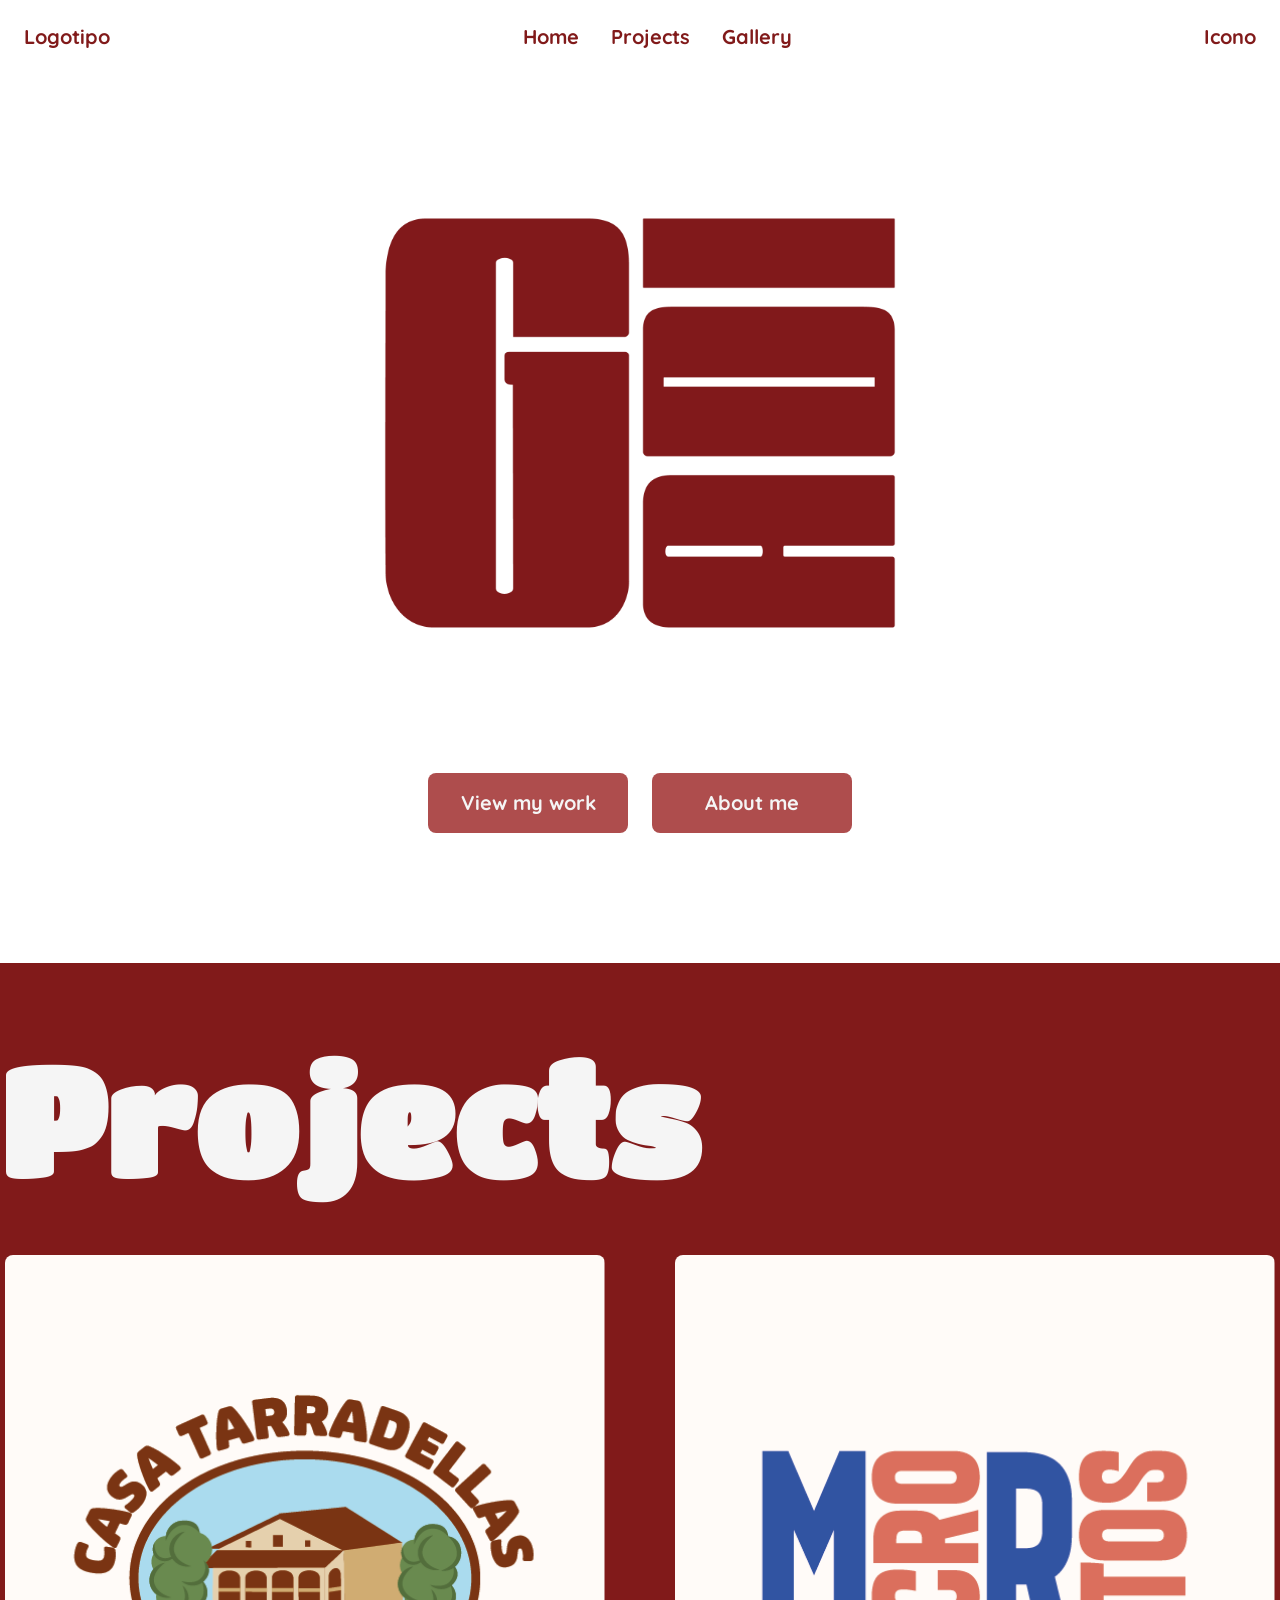
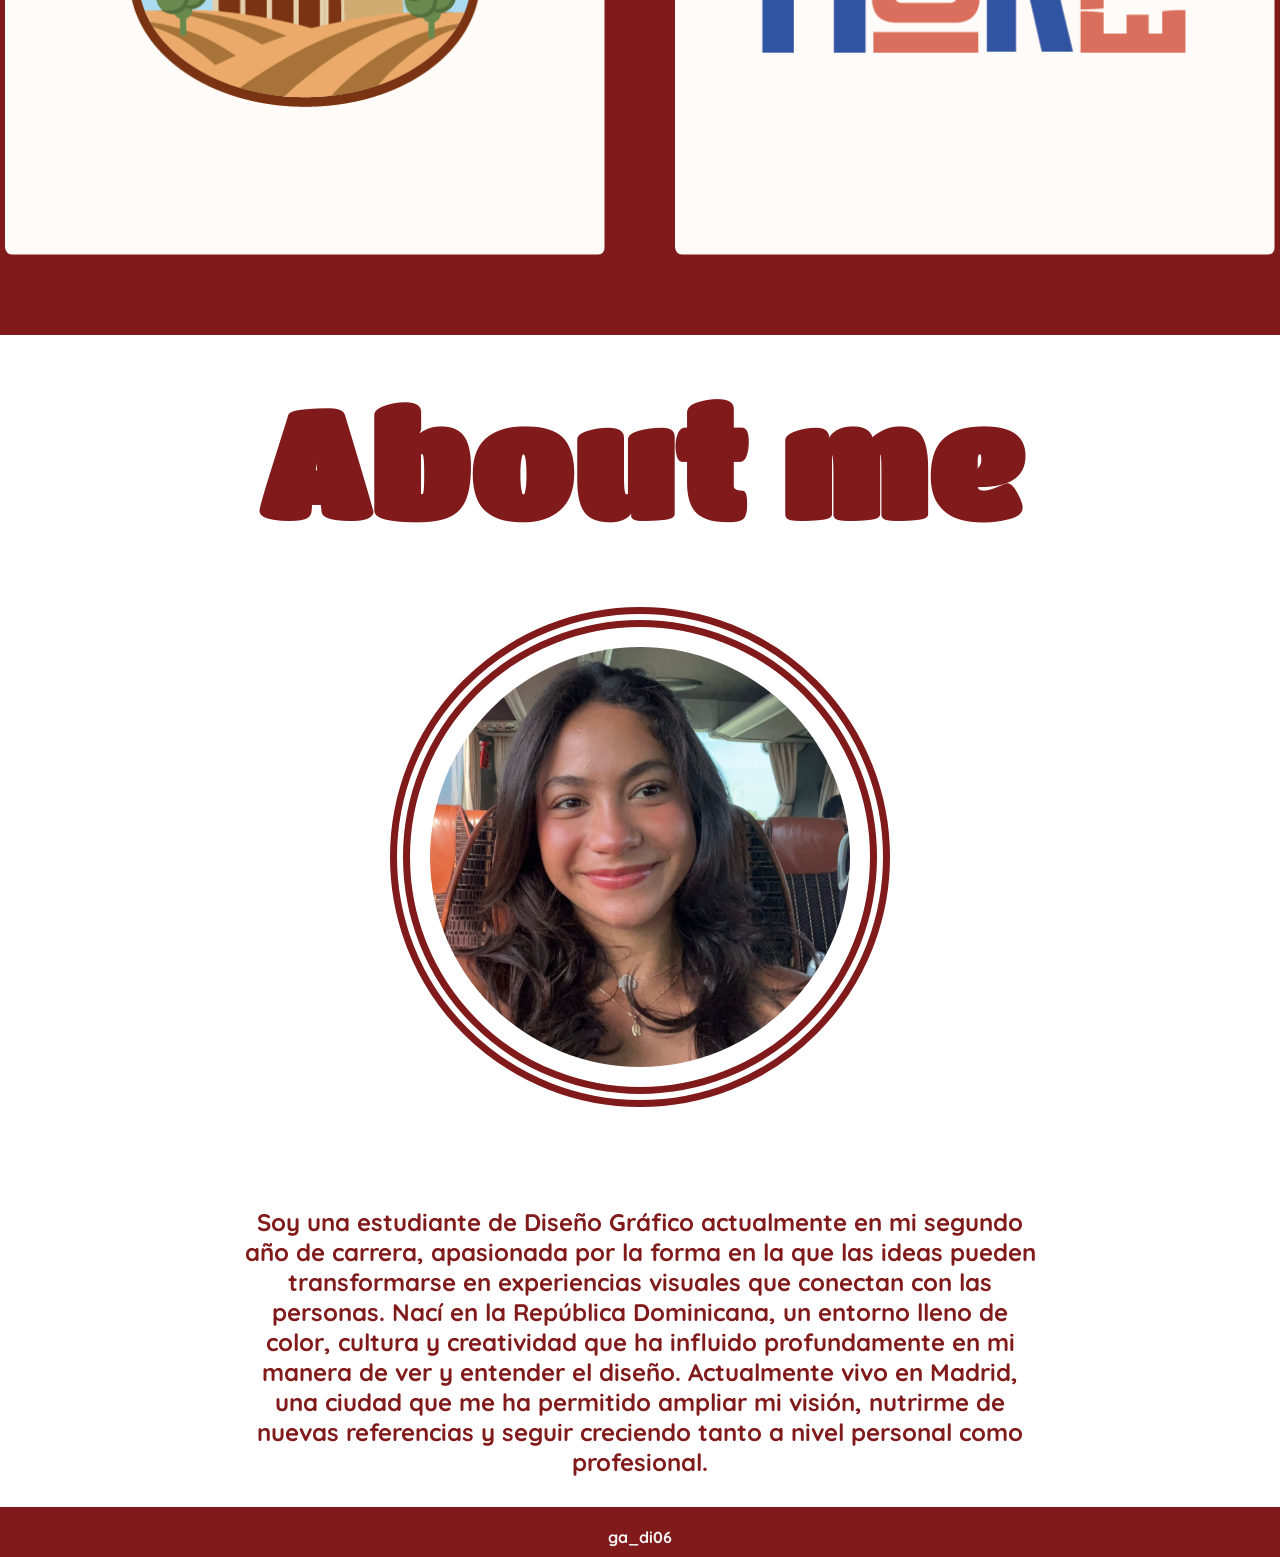
<file: index.html>
<!DOCTYPE html>
<html lang="en">
<head>
    <meta charset="UTF-8">
    <meta name="viewport" content="width=device-width, initial-scale=1.0">
    <title>Home</title>
    <link rel="stylesheet" href="css/style.css">

    <!-- TIPOGRAFIA -->
     <link rel="preconnect" href="https://fonts.googleapis.com">
<link rel="preconnect" href="https://fonts.gstatic.com" crossorigin>
<link href="https://fonts.googleapis.com/css2?family=Quicksand:wght@300..700&family=Titan+One&display=swap" rel="stylesheet">
</head>
<body>
    <div class="wrapper">
        <nav>
            <a href="#">Logotipo</a>
            <ul>
                <li>
                    <a href="index.html">Home</a>
                </li>
                <li>
                    <a href="ERROR 404.html">Projects</a>
                </li>
                <li>
                    <a href="gallery.html">Gallery</a>
                </li>
            </ul>
            <a href="#">Icono</a>
        </nav>
        <header>
            <div class="hero">
                <img class="marca" src="IMG/Marca GADI (web).png" alt="">
            </div>
            <div class="btn">
                <a href="">View my work</a>
                <a href=""> About me</a>
            </div>
        </header>

        <section class="Projects">
            <h2>Projects</h2>
            <div>
                <a href="">
                    <img src="IMG/Cata T web.webp" alt="">
                </a>
                <a href="">
                    <img src="IMG/MR web.webp" alt="">
                </a>
            </div>

        </section>

        <section class="About-me">
            <h2>About me</h2>
            <div>
                <img src="IMG/PHOTO-2024-08-18-14-48-09.jpg" alt="">
                <p>Soy una estudiante de Diseño Gráfico actualmente en mi segundo año de carrera, apasionada por la forma en la que las ideas pueden transformarse en experiencias visuales que conectan con las personas. Nací en la República Dominicana, un entorno lleno de color, cultura y creatividad que ha influido profundamente en mi manera de ver y entender el diseño. Actualmente vivo en Madrid, una ciudad que me ha permitido ampliar mi visión, nutrirme de nuevas referencias y seguir creciendo tanto a nivel personal como profesional.</p>
            </div>
        </section>

        <footer>
            <div>
                <p>ga_di06</p>
            </div>
        </footer>
    </div>
    
</body>
</html>
</file>
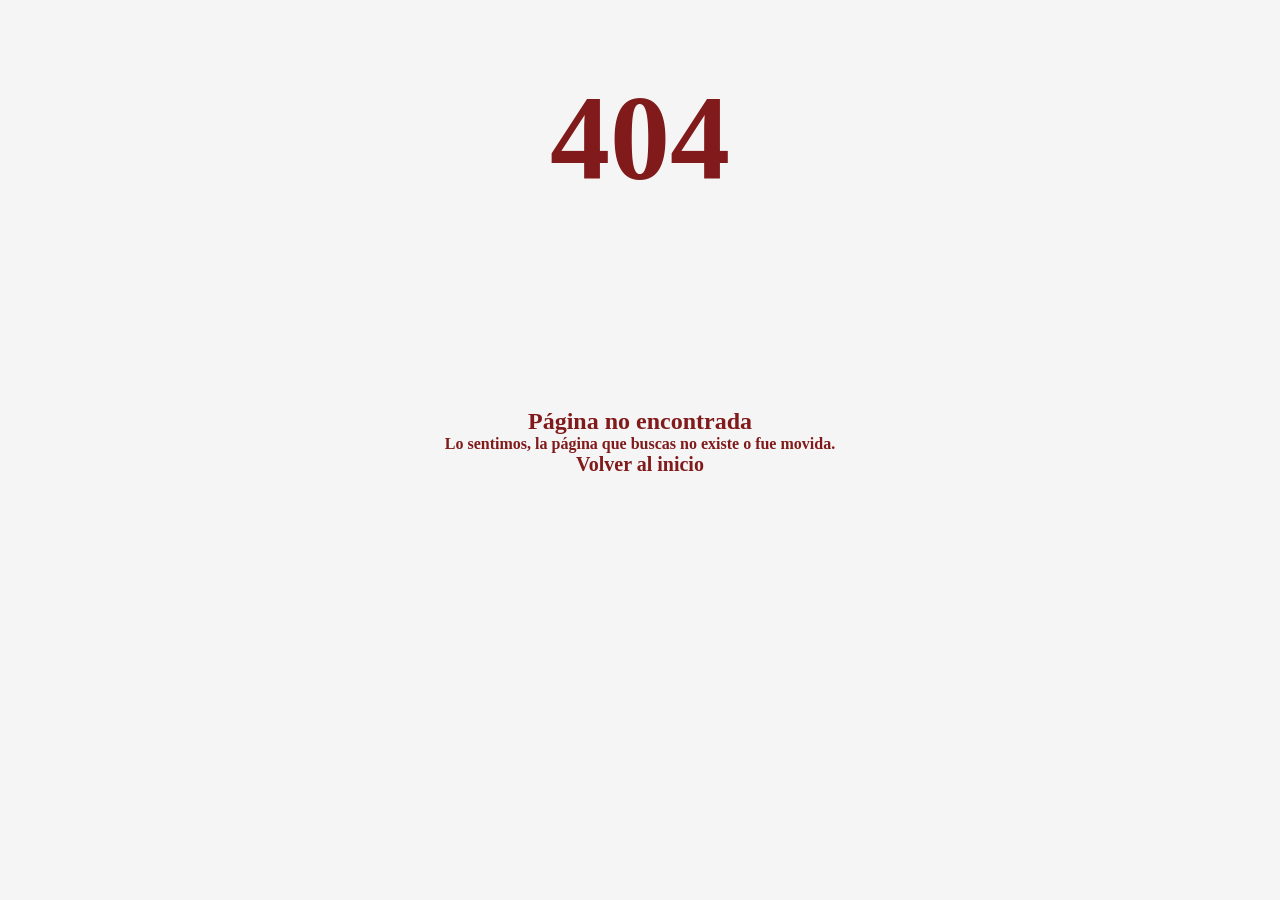
<file: ERROR 404.html>
<!DOCTYPE html>
<html lang="en">
<head>
    <meta charset="UTF-8">
    <meta name="viewport" content="width=device-width, initial-scale=1.0">
    <title>Error 404</title>
        <link rel="stylesheet" href="css/style.css">
</head>
<body class="error-page">
  <div class="error-container">
    <h1>404</h1>
    <h2>Página no encontrada</h2>
    <p>Lo sentimos, la página que buscas no existe o fue movida.</p>
    <a href="index.html" class="btn">Volver al inicio</a>
  </div>
</body>
</html>
</file>
<file: css/style.css>
* {
    margin: 0;
    padding: 0;
    box-sizing: border-box;
    font-family: Quicksand;
    font-weight: bold;
    list-style: none;
}

.wrapper {
    max-width: 1500px;
    margin: 0 auto;

}
.marca{
    width: 700px;
    height: auto;
    /* display: flex;
    justify-content: center;
    align-items: center; */
}

.hero {
    display: flex;
    justify-content: center;
    align-items: center;
}

.btn {
    display: flex;
    gap: 24px;
    justify-content: center;
    padding-bottom: 130px;
}

.btn > a {
    padding: 8px 10px;
    border-radius: 8px;
    font-size: 20px;
    font-weight: bold;
    background-color: #ae4d4d;
    color: #F5F5F5;
    height: 60px;
    width: 200px;
    text-align: center;
    padding-top: 17px;
}

.btn > a:hover {
    background-color: #811A1A;
    color: #F5F5F5;
    transition: 0.3s;
}




nav {
    display: flex;
    justify-content: space-between;
    padding: 24px 24px;
    list-style: none;
}

nav > ul{
    list-style: none;
    display: flex;
    gap: 32px;
}

a {
    list-style: none;
    text-decoration: none;
    color: #811A1A;
    font-size: 20px;

}

a:hover {
    color: #480d0d;
}

/* PROJECTS */

.Projects {
    background-color: #811A1A;
    padding-top: 40px;
}

.Projects > h2 {
    display: flex;
    font-family: Titan One;
    font-size: 150px;
    color: #F5F5F5;
    padding-top: 30px;
}

.Projects > div > a > img {
    flex-wrap: wrap;
    width: 600px;
    height: auto;
    border-radius: 8px;
}


.Projects > div {
    display: flex;
    flex-direction: row;
    flex-wrap: wrap;
    gap: 70px;
    padding-top: 50px;
    padding-bottom: 80px;
    justify-content: center;

}

/* ABOUT ME  */

.About-me > h2 {
    font-family: Titan One;
    font-size: 150px;
    color: #811A1A;
   display: flex;
   justify-content: center;
   padding-top: 40px;
}

.About-me > div > img {
    width: 500px;
    height: 500px;
    object-fit: cover;
    border-radius: 50%;
    margin-top: 60px;
    /* margin-left: 24px; */
    border: 20px #811A1A solid ;
    border-style: double;
    padding: 20px;

}

.About-me > div {
    /* background-color: #811A1A; */
    display: flex;
    gap: 100px;
    flex-wrap: wrap;
    flex-direction: row;
    align-items: center;
    padding-bottom: 30px;
    justify-content: center;
}

.About-me > div > p {
    color:#811A1A;
    max-width: 800px;
    font-size: 24px;
    display: flex;
    text-align: center;
    flex-wrap: wrap;


}

footer {
    background-color: #811A1A;
    height: 50px;
    padding: 20px;
    color: #F5F5F5;
    display: flex;
    justify-content: center;
    
}

footer > p {
    color: #F5F5F5;
}

/* GALLERY */



.H-gallery > h2 {
    font-family: Titan One;
    font-size: 150px;
    color: #811A1A;
    flex-wrap: wrap;
    display: flex;
    justify-content: center;
    padding-top: 60px;
    padding-bottom: 30px;
}

span {
    background-color: #811A1A;
    padding: 8px 0px;
    margin-left: 100px;
    margin-right: 100px;
    display: flex;
    justify-content: center;
}

 .p-gallery {
    color: #811A1A;
    padding-top: 80px;
    max-width: 900px;
    margin: 0 auto;
    text-align: justify;
    font-weight: bolder;
}


.masonry > ul {
  display: grid;
  grid-template-columns: repeat(4, 1fr);
  gap: 16px;
  list-style: none;
  margin: 0;
  padding: 40px 0;
}

.masonry li {
  overflow: hidden;
   width: calc(25% - 12px)
}

.masonry li img {
  width: 100%;
  height: 250px;
  object-fit: cover;
  display: block;
}

.masonary > ul {
    display: flex;
    flex-wrap: wrap;
    gap: 20px;
    padding-top: 70px;
}

img {
  width: 100%;
  height: auto;
  display: block;
    height: 250px;
  object-fit: cover;
  display: block;
}


/* ERROR */

.error-page {
  margin: 0;
  font-family: Arial, sans-serif;
  background-color: #F5F5F5;
  color: #811A1A;
}

h1{
    padding-top: 50px;
    padding-bottom: 200px;
}

.error-container {
  display: flex;
  flex-direction: column;
  justify-content: center;
  align-items: center;
  text-align: center;
  padding: 20px;
}

.error-container h1 {
  font-size: 120px;
  margin: 0;
}

/* IMAGENES */




/* RESPONSIVE */


@media screen and (max-width: 1024px) {
.Projects > h2 {
    font-size: 100px;
    justify-content: center;
    padding-bottom: 40px;
}
.Projects > div{

    align-items: center;
    padding-bottom: 100px;
}

.Projects > div > a > img {
    width: 300px;
    height: auto;

}
 .About-me > h2 {
    font-size: 100px;
 }
    
}


@media screen and  (max-width: 820px) { 
nav {
    display: flex;
   flex-direction: column;
   align-content: center;
    gap: 30px;
}
.marca {
    width: 300px;
    height: auto;
    padding-top: 40px;
    padding-bottom: 70px;
}


.Projects > h2 {
    font-size: 75px;
}

.Projects {
    background-color: #811A1A;
    padding-top: 40px;
}
.Projects > div > a > img {
    width: 300px;
    height: auto;
    border-radius: 8px;
}

.btn > a {
    padding: 8px 10px;
    border-radius: 8px;
    font-size: 10px;
    font-weight: bold;
    background-color: #ae4d4d;
    color: #F5F5F5;
    height: 30px;
    width: 100px;
    text-align: center;
    padding-top: 9px;
}

.H-gallery > h2 {
    font-size: 75px;
    text-align: center;

}

.H-gallery > div > img {
    width: 300px;
    height: 300px;
}
.p-gallery {
    font-size: 17px;
    text-align: center;
    max-width: 600px;
    margin: 0 20px;
}



}
</file>
